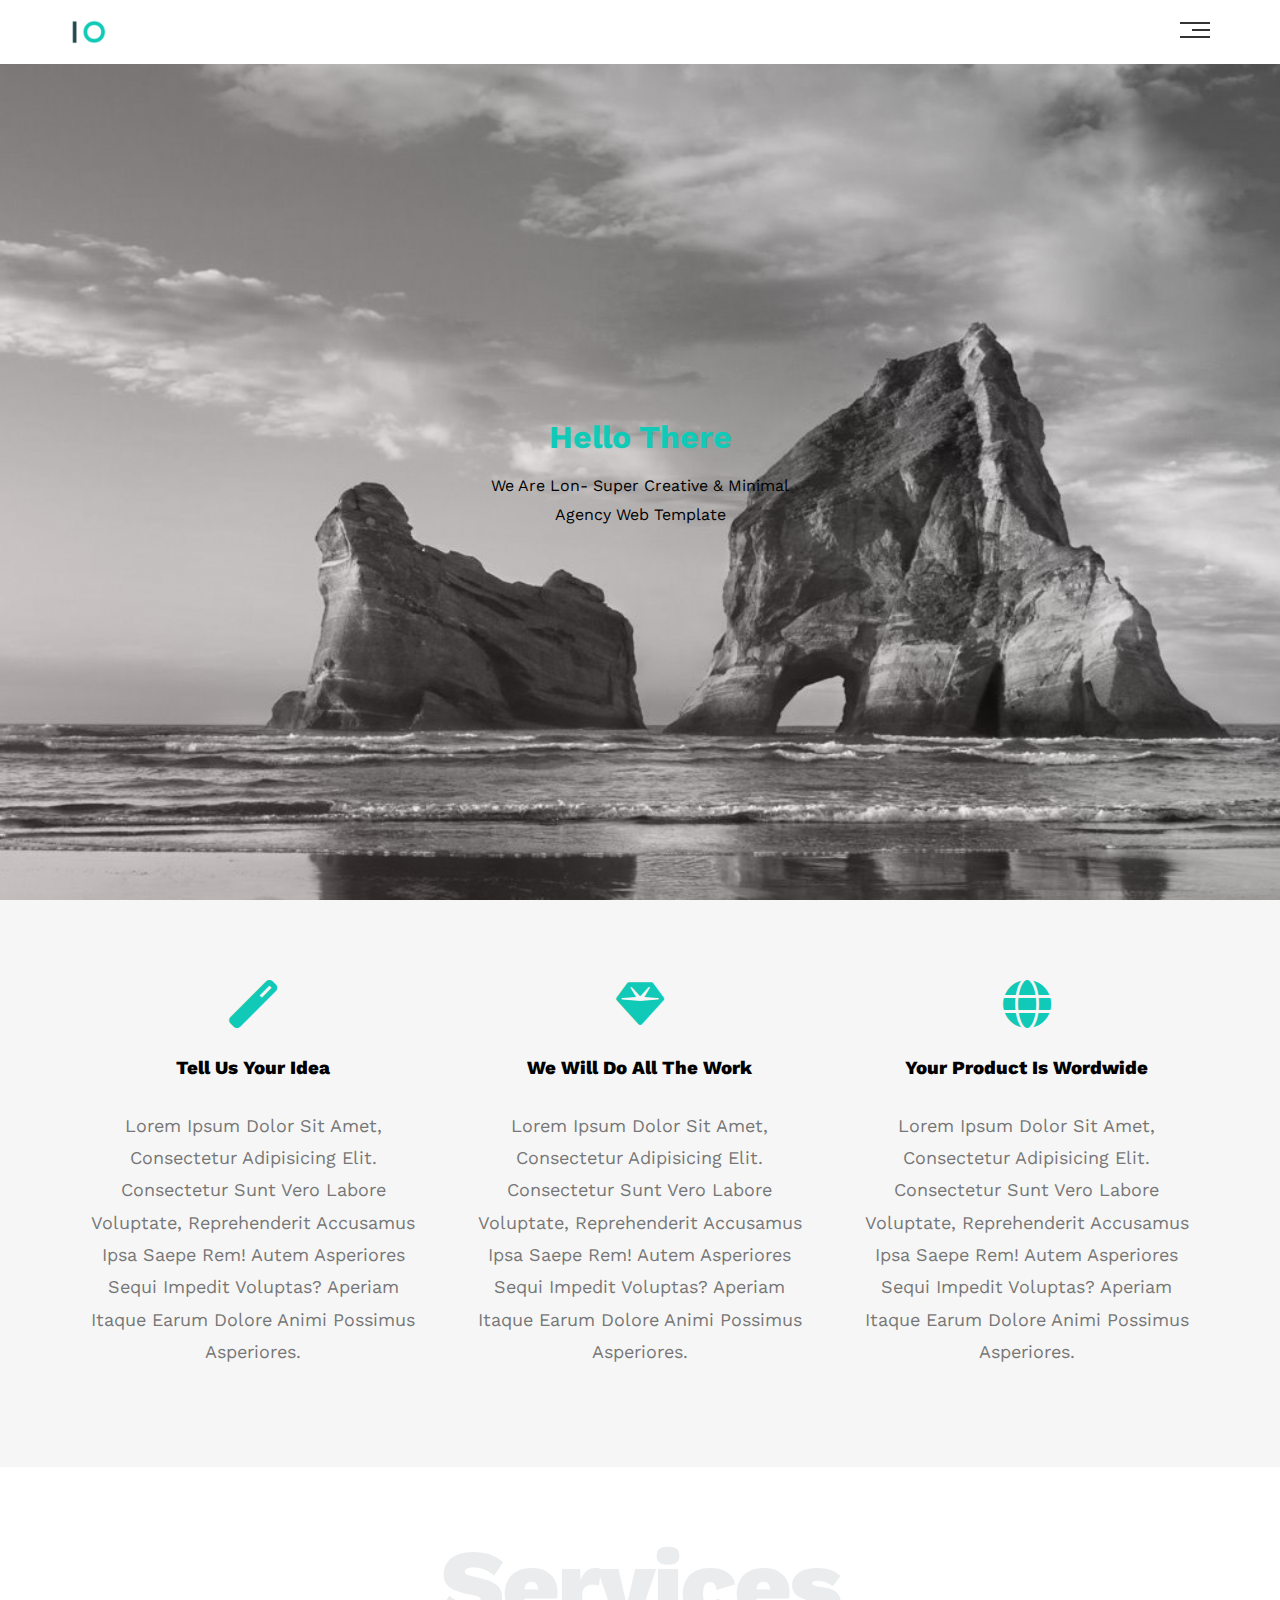
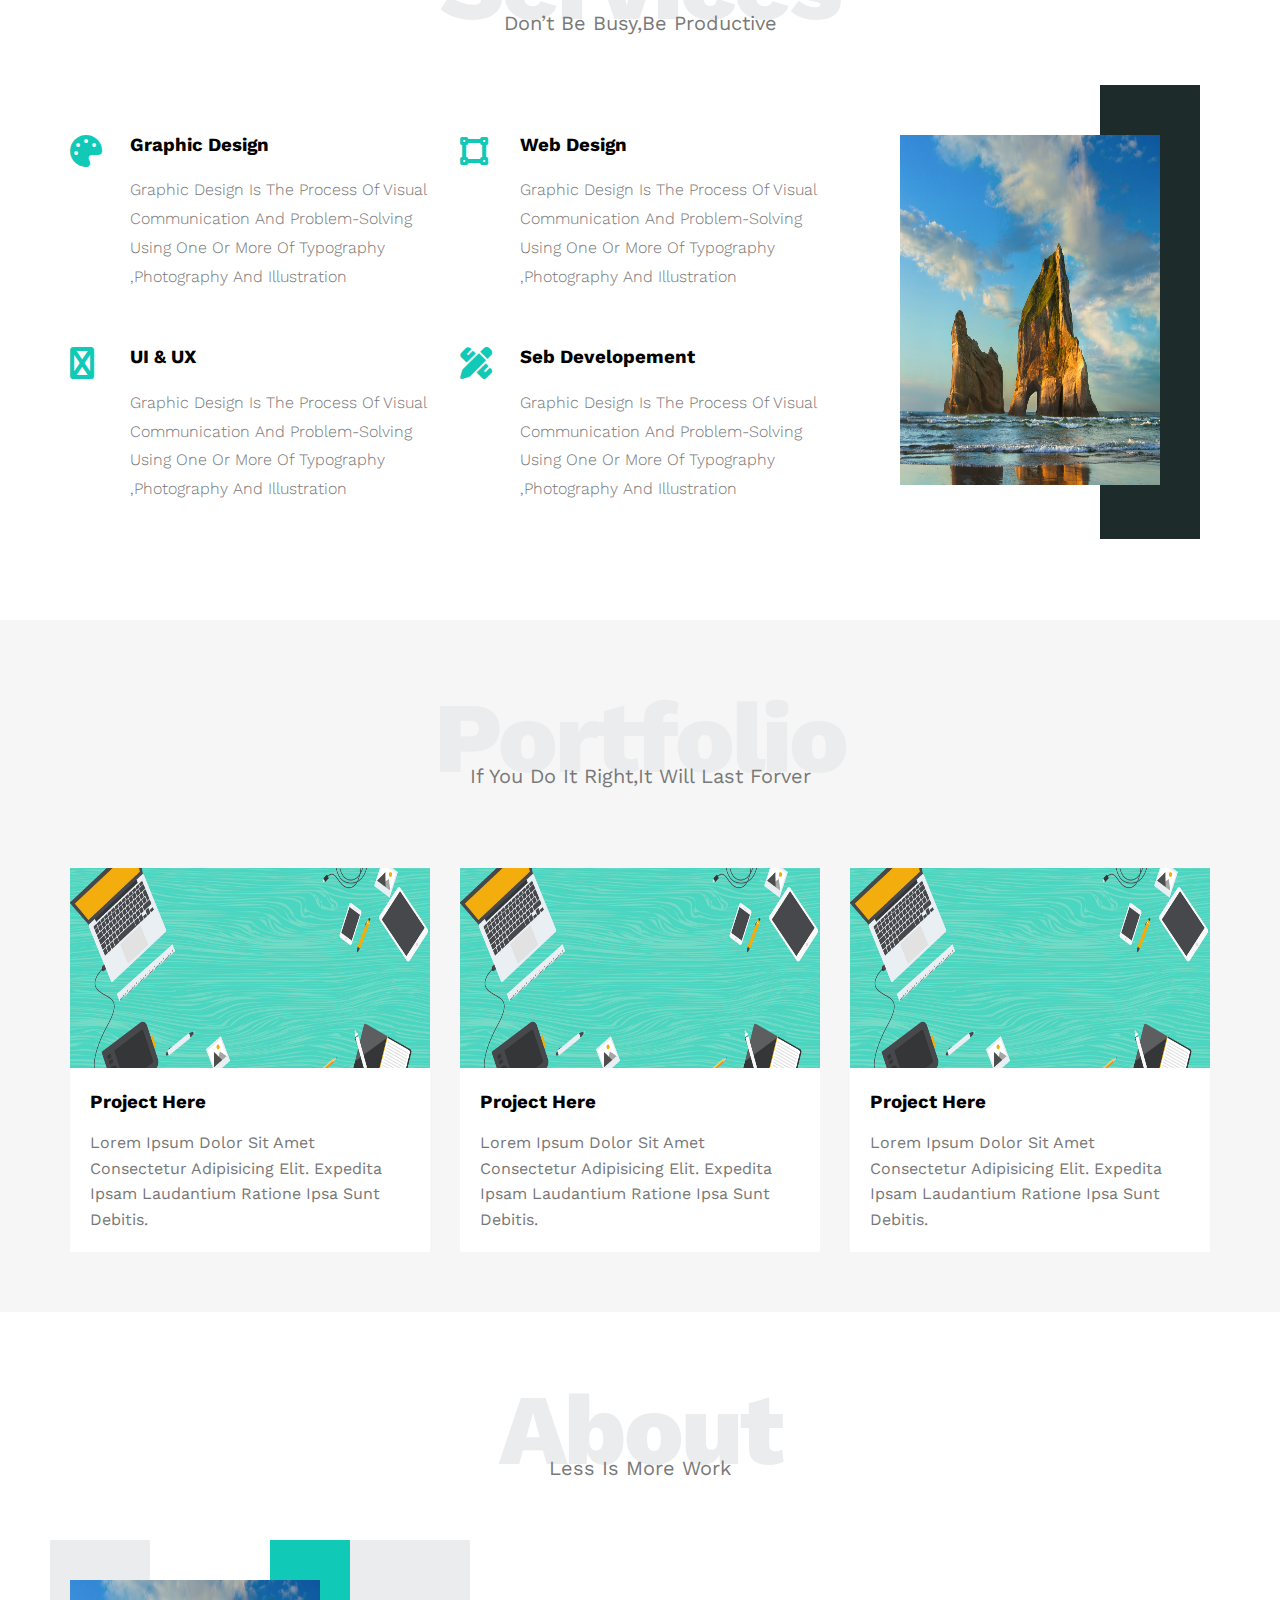
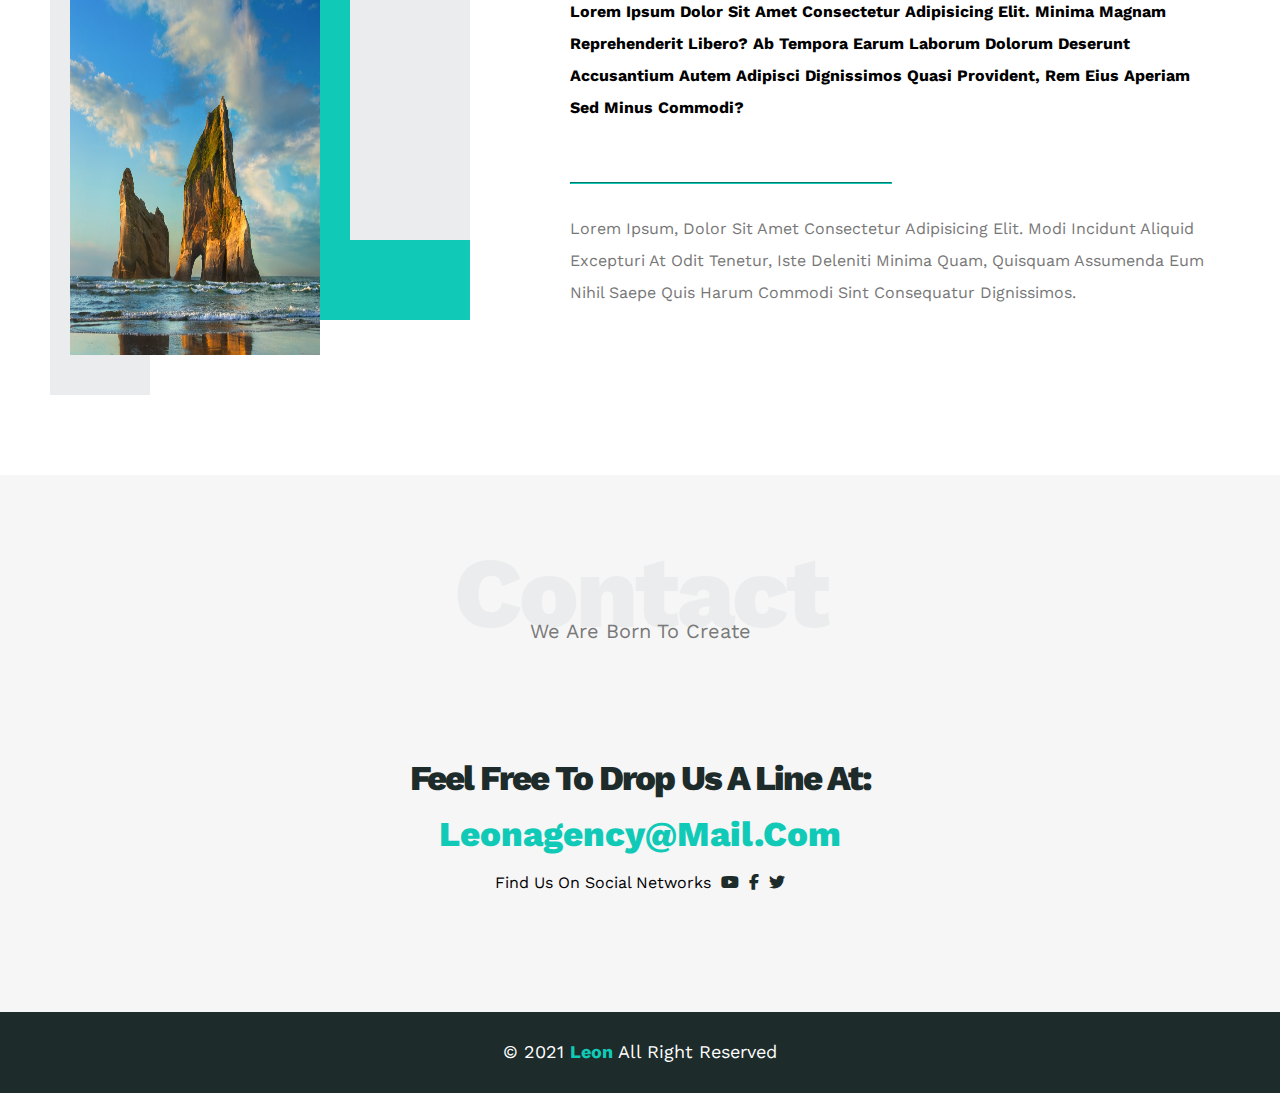
<file: index.html>
<!DOCTYPE html>
<html lang="en">
  <head>
    <meta charset="UTF-8" />
    <meta name="viewport" content="width=device-width, initial-scale=1.0" />
    <link rel="stylesheet" href="css/index.css" />
    <link rel="stylesheet" href="css/normalize.css" />
    <!-- font library -->
    <link rel="stylesheet" href="css/all.min.css" />
    <!-- google fonts -->
    <link rel="preconnect" href="https://fonts.gstatic.com" />
    <link
      rel="stylesheet"
      href="https://fonts.googleapis.com/css?family=Work+Sans:wght@200;300;400;500;600;700;800&display=swap"
    />
    <title>Document</title>
  </head>
  <body>
    <div class="header">
      <div class="container">
        <img class="logo" src="images/logo.png" alt="not found" />
        <div class="links">
          <span class="icon">
            <span></span>
            <span></span>
            <span></span>
          </span>
          <ul>
            <li><a href="#services">Services</a></li>
            <li><a href="#portfolio">Portfolio</a></li>
            <li><a href="#about">About</a></li>
            <li><a href="#contact">Contact</a></li>
          </ul>
        </div>
      </div>
    </div>
    <section class="s1">
      <div class="text">
        <h1>Hello There</h1>
        <p>We are Lon- Super creative & minimal agency web template</p>
      </div>
    </section>
    <section class="s2">
      <div class="container">
        <div class="feat">
          <i class="fas fa-magic fa-3x"></i>
          <h3>Tell us your idea</h3>
          <p>
            Lorem ipsum dolor sit amet, consectetur adipisicing elit.
            Consectetur sunt vero labore voluptate, reprehenderit accusamus ipsa
            saepe rem! Autem asperiores sequi impedit voluptas? Aperiam itaque
            earum dolore animi possimus asperiores.
          </p>
        </div>
        <div class="feat">
          <i class="fas fa-gem fa-3x"></i>
          <h3>we will do all the Work</h3>
          <p>
            Lorem ipsum dolor sit amet, consectetur adipisicing elit.
            Consectetur sunt vero labore voluptate, reprehenderit accusamus ipsa
            saepe rem! Autem asperiores sequi impedit voluptas? Aperiam itaque
            earum dolore animi possimus asperiores.
          </p>
        </div>
        <div class="feat">
          <i class="fas fa-globe fa-3x"></i>
          <h3>your product is wordwide</h3>
          <p>
            Lorem ipsum dolor sit amet, consectetur adipisicing elit.
            Consectetur sunt vero labore voluptate, reprehenderit accusamus ipsa
            saepe rem! Autem asperiores sequi impedit voluptas? Aperiam itaque
            earum dolore animi possimus asperiores.
          </p>
        </div>
      </div>
    </section>
    <section id="services" class="services">
      <div class="container">
        <h2 class="special-hiddening">services</h2>
        <p>don’t be busy,be productive</p>
        <!-- start services-content  -->
        <div class="services-content">
          <!-- start col -->
          <div class="col">
            <!-- start service -->
            <div class="service">
              <i class="fas fa-palette fa-2x"></i>
              <div class="text">
                <h3>graphic design</h3>
                <p>
                  graphic design is the process of visual communication and
                  problem-solving using one or more of typography ,photography
                  and illustration
                </p>
              </div>
            </div>
            <!-- end service -->
            <!-- start service -->
            <div class="service">
              <i class="fas fa-sketch fa-2x"></i>
              <div class="text">
                <h3>UI & UX</h3>
                <p>
                  graphic design is the process of visual communication and
                  problem-solving using one or more of typography ,photography
                  and illustration
                </p>
              </div>
            </div>
            <!-- end service -->
          </div>
          <!-- end col -->
          <!-- start col -->
          <div class="col">
            <!-- start service -->
            <div class="service">
              <i class="fas fa-vector-square fa-2x"></i>
              <div class="text">
                <h3>web design</h3>
                <p>
                  graphic design is the process of visual communication and
                  problem-solving using one or more of typography ,photography
                  and illustration
                </p>
              </div>
            </div>
            <!-- end service -->
            <!-- start service -->
            <div class="service">
              <i class="fas fa-pencil-ruler fa-2x"></i>
              <div class="text">
                <h3>seb developement</h3>
                <p>
                  graphic design is the process of visual communication and
                  problem-solving using one or more of typography ,photography
                  and illustration
                </p>
              </div>
            </div>
            <!-- end service -->
          </div>
          <!-- end col -->
          <!-- start col -->
          <div class="col">
            <div class="image image-column">
              <img src="images/2023-12-10 at 17-46-15.png" alt="not found" />
            </div>
          </div>
          <!-- end col -->
        </div>
        <!-- end services-content  -->
      </div>
    </section>
    <section id="portfolio" class="portfolio">
      <div class="container">
        <h2 class="special-hiddening">portfolio</h2>
        <p>if you do it right,it will last forver</p>
        <div class="portfolio-content">
          <div class="card">
            <img
              src="images/—Pngtree—overshoot computer desktop background_1102089.jpg"
              alt="not found"
            />
            <div class="info">
              <h3>project here</h3>
              <p>
                Lorem ipsum dolor sit amet consectetur adipisicing elit.
                Expedita ipsam laudantium ratione ipsa sunt debitis.
              </p>
            </div>
          </div>
          <div class="card">
            <img
              src="images/—Pngtree—overshoot computer desktop background_1102089.jpg"
              alt="not found"
            />
            <div class="info">
              <h3>project here</h3>
              <p>
                Lorem ipsum dolor sit amet consectetur adipisicing elit.
                Expedita ipsam laudantium ratione ipsa sunt debitis.
              </p>
            </div>
          </div>
          <div class="card">
            <img
              src="images/—Pngtree—overshoot computer desktop background_1102089.jpg"
              alt="not found"
            />
            <div class="info">
              <h3>project here</h3>
              <p>
                Lorem ipsum dolor sit amet consectetur adipisicing elit.
                Expedita ipsam laudantium ratione ipsa sunt debitis.
              </p>
            </div>
          </div>
        </div>
      </div>
    </section>
    <section id="about" class="about">
      <div class="container">
        <h2 class="special-hiddening">about</h2>
        <p>less is more work</p>
        <div class="about-content">
          <div class="image">
            <img src="images/2023-12-10 at 17-46-15.png" alt="not found" />
          </div>
          <div class="text">
            <p>
              Lorem ipsum dolor sit amet consectetur adipisicing elit. Minima
              magnam reprehenderit libero? Ab tempora earum laborum dolorum
              deserunt accusantium autem adipisci dignissimos quasi provident,
              rem eius aperiam sed minus commodi?
            </p>
            <hr />
            <p>
              Lorem ipsum, dolor sit amet consectetur adipisicing elit. Modi
              incidunt aliquid excepturi at odit tenetur, iste deleniti minima
              quam, quisquam assumenda eum nihil saepe quis harum commodi sint
              consequatur dignissimos.
            </p>
          </div>
        </div>
      </div>
    </section>
    <section id="contact" class="contact">
      <div class="container">
        <h2 class="special-hiddening">contact</h2>
        <p>we are born to create</p>
        <div class="info">
          <p class="label">feel free to drop us a line at:</p>
          <a href="mailto:leonagency@mail.com?subject=Contact" class="link"
            >leonagency@mail.com</a
          >
          <div class="social">
            find us on social networks
            <i class="fab fa-youtube"></i>
            <i class="fab fa-facebook-f"></i>
            <i class="fab fa-twitter"></i>
          </div>
        </div>
      </div>
    </section>
    <footer>&copy; 2021 <span>leon</span> all right reserved</footer>
  </body>
</html>
</file>
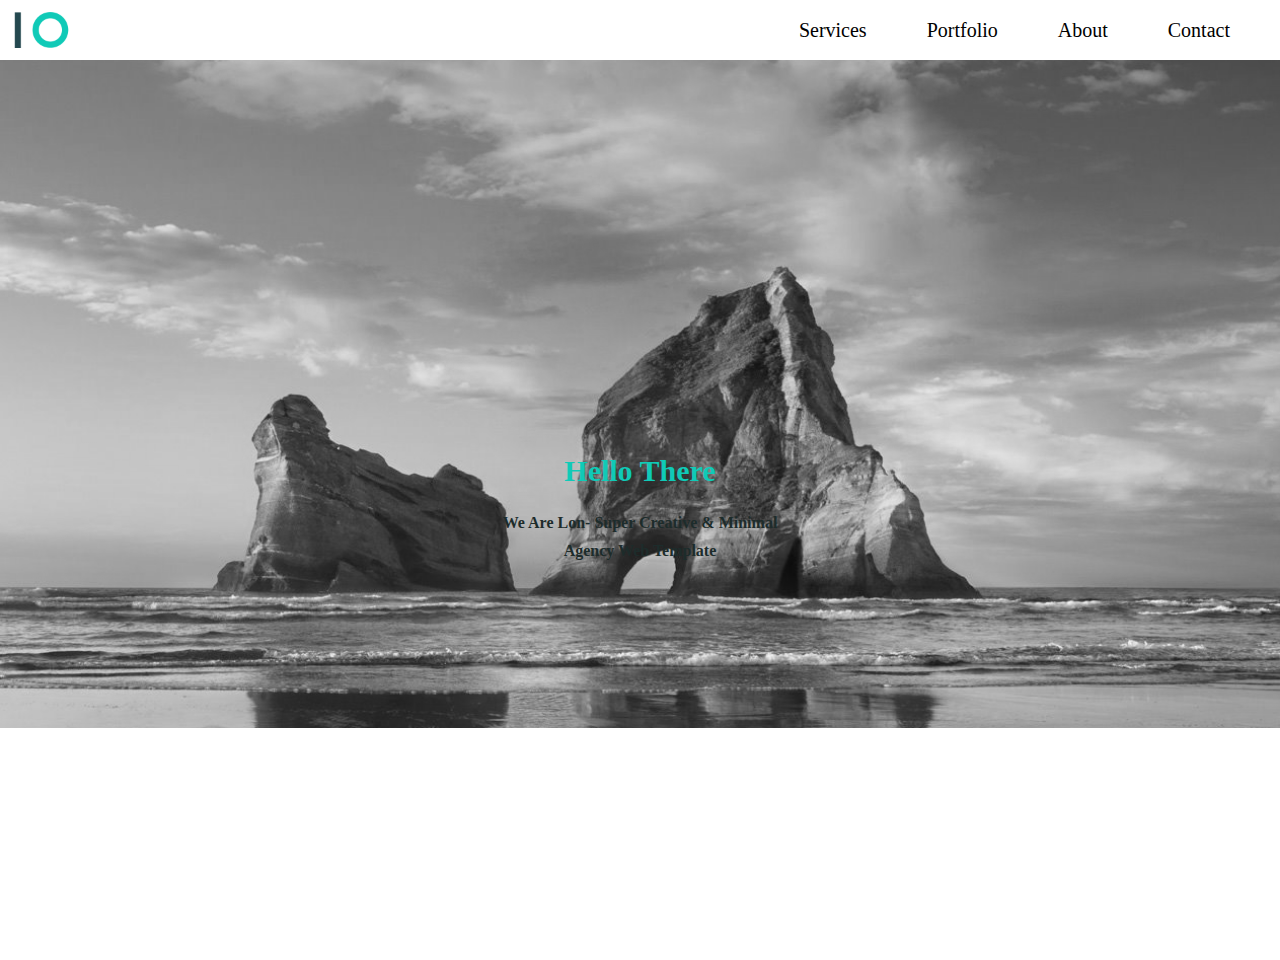
<file: tem1/index.html>
<!DOCTYPE html>
<html lang="en">
<head>
    <meta charset="UTF-8">
    <meta name="viewport" content="width=device-width, initial-scale=1.0">
    <link rel="stylesheet" href="css/index.css">
    <link rel="stylesheet" href="css/normalize.css">
   <!-- font library -->
   <link rel="stylesheet" href="css/all.min.css">
   <!-- google fonts -->
   <link rel="preconnect" href="https://fonts.gstatic.com">
   <link rel="stylesheet" href="https://fonts.googleapis.com/css?family=Work+Sans:wght@200;300;400;500;600;700;800&display=swap">
    <title>Document</title>
</head>
<body>
    <header>
        <div class="container">
            <img src="images/logo.png" alt="will not">
            <ul>
                <li><a href="#services">services</a></li>
                <li><a href="#portfolio">portfolio</a></li>
                <li><a href="#about">about</a></li>
                <li><a href="#contact">contact</a></li>
            </ul>
        </div>
    </header>
    <div class="section1">
        <div class="container">
            <img src="images/2023-12-10 at 17-46-15.png" alt="will not">
            <div class="text">
                <h2>hello there</h2>
                <p> We are Lon- Super creative & minimal agency web template</p>
            </div>
        </div>
    </div>
</body>
</html>
</file>
<file: css/index.css>
* {
  -moz-box-sizing: border-box;
  -webkit-box-sizing: border-box;
  box-sizing: border-box;
  text-transform: capitalize;
  --section-padding: 60px;
  --padding-top: 60px;
  --padding-bottom: 60px;
  --section-background: #f6f6f6;
  --main-transition: 0.3s;
}
:root {
  --main-color: #10cab7;
  --secondry-color: #1d2c2b;
}
html {
  scroll-behavior: smooth;
}
body {
  font-family: "Work Sans", sans-serif;
}
.container {
  margin-left: auto;
  margin-right: auto;
  padding: 0 15px;
}
/* small screen */
@media (min-width: 768px) {
  .container {
    width: 750px;
  }
}
/* meduim screen */
@media (min-width: 992px) {
  .container {
    width: 970px;
  }
}
/* large screen */
@media (min-width: 1200px) {
  .container {
    width: 1170px;
  }
}
.special-hiddening {
  font-weight: 800;
  font-size: 100px;
  color: #ebeced;
  letter-spacing: -3px;
  margin: 0;
  text-align: center;
}
.special-hiddening + p {
  color: #797979;
  font-size: 20px;
  text-align: center;
  margin-top: -30px;
}
@media (max-width: 767px) {
  .special-hiddening {
    font-size: 60px;
  }
  .special-hiddening + p {
    margin-top: -20px;
  }
}
.header {
  padding: 20px;
}
.header .container {
  display: flex;
  justify-content: space-between;
  align-items: center;
}
.header .logo {
  width: 60px;
}
.header .links {
  position: relative;
}
.header .links .icon {
  width: 30px;
  display: flex;
  flex-wrap: wrap;
  justify-content: flex-end;
}
.header .links .icon span {
  background-color: #333;
  margin-bottom: 5px;
  height: 2px;
}
.header .links .icon span:first-child {
  width: 100%;
}
.header .links .icon span:nth-child(2) {
  width: 60%;
}
.header .links .icon span:last-child {
  width: 100%;
  transition: var(--main-transition);
}
.header .links:hover .icon span:nth-child(2) {
  width: 100%;
}
.header .links ul {
  list-style: none;
  margin: 0;
  padding: 0;
  background-color: #f6f6f6;
  position: absolute;
  right: 0;
  min-width: 200px;
  top: calc(100% + 15px);
  display: none;
  z-index: 1;
}
.header .links:hover ul {
  display: block;
}
.header .links ul::before {
  content: "";
  position: absolute;
  border: 10px solid;
  border-color: transparent transparent #f6f6f6 transparent;
  right: 5px;
  top: -20px;
}
.header .links ul a {
  display: block;
  text-decoration: none;
  padding: 15px;
  color: #333;
  transition: 0.3s;
}
.header .links ul a:hover {
  padding-left: 25px;
}
.header .links ul li:not(:last-child) a {
  border-bottom: 1px solid #ddd;
}
.s1 {
  background-image: url(../images/2023-12-10\ at\ 17-46-15.png),
    linear-gradient(45deg, #504949, #fff);
  background-blend-mode: luminosity;
  background-size: cover;
  height: calc(100vh - 64px);
  position: relative;
}
.s1 .text {
  position: absolute;
  top: 50%;
  left: 50%;
  text-align: center;
  transform: translate(-50%, -50%);
  width: 320px;
  max-width: 100%;
}
.s1 .text h1 {
  margin: 0;
  color: var(--main-color);
}
.s1 .text p {
  line-height: 1.8;
}
.s2 {
  padding-top: 60px;
  padding-bottom: 60px;
  background-color: var(--section-background);
}
.s2 .container {
  display: grid;
  grid-template-columns: repeat(auto-fill, minmax(300px, 1fr));
  column-gap: 20px;
}
.s2 .feat {
  text-align: center;
  padding: 20px;
}
.s2 .feat i {
  color: var(--main-color);
}
.s2 .feat h3 {
  margin: 30px 0;
  font-weight: 800;
}
.s2 .feat p {
  line-height: 1.8;
  font-size: 18px;
  color: #777;
}
.services {
  padding-top: 60px;
  padding-bottom: 60px;
}
.services .services-content {
  display: grid;
  grid-template-columns: repeat(auto-fill, minmax(300px, 1fr));
  gap: 30px;
  margin-top: 100px;
}
.services .services-content .service {
  display: flex;
  margin-bottom: 40px;
}
@media (max-width: 767px) {
  .s3 .services-content .service {
    flex-direction: column;
    text-align: center;
  }
}
.services .service i {
  color: var(--main-color);
  flex-basis: 60px; /* طول و عرض */
}
.services .service .text {
  flex: 1;
}
.services .service .text h3 {
  margin: 0 0 20px;
}
.services .service .text p {
  color: #777;
  font-weight: 300;
  line-height: 1.8;
}
.services .services-content .image {
  text-align: center;
  position: relative;
}
.services .services-content .image img {
  width: 260px;
  height: 350px;
}
.services .services-content .image::before {
  content: "";
  background-color: var(--secondry-color);
  width: 100px;
  height: calc(100% + 100px);
  position: absolute;
  top: -50px;
  right: 10px;
  z-index: -1;
}
@media (max-width: 1190px) {
  .services .services-content .image-column {
    display: none;
  }
}
.portfolio {
  padding-top: var(--padding-top);
  padding-bottom: var(--padding-bottom);
  background-color: var(--section-background);
}
.portfolio .portfolio-content {
  display: grid;
  grid-template-columns: repeat(auto-fill, minmax(300px, 1fr));
  gap: 30px;
  margin-top: 80px;
}
.portfolio .portfolio-content .card {
  background-color: #fff;
}
.portfolio .portfolio-content .card img {
  max-width: 100%;
  height: 200px;
}
.portfolio .portfolio-content .info {
  padding: 20px;
}
.portfolio .portfolio-content .info h3 {
  margin: 0;
}
.portfolio .portfolio-content .info p {
  color: #777;
  line-height: 1.6;
  margin-bottom: 0;
}
.about {
  padding-top: var(--padding-top);
  padding-bottom: calc(var(--padding-bottom) + 60px);
}
.about-content {
  margin-top: 100px;
  display: flex;
  flex-wrap: wrap;
  justify-content: space-between;
}
@media (max-width: 991px) {
  .about .about-content {
    flex-direction: column;
    text-align: center;
  }
}
.about .about-content .image {
  position: relative;
  width: 250px;
  height: 375px;
}
@media (max-width: 991px) {
  .about .about-content .image {
    margin: 0 auto 60px;
  }
}
.about .about-content .image::before {
  content: "";
  position: absolute;
  background-color: #ebeced;
  width: 100px;
  height: calc(100% + 80px);
  top: -40px;
  left: -20px;
  z-index: -1;
}
.about .about-content .image::after {
  content: "";
  position: absolute;
  background-color: #ebeced;
  width: 120px;
  height: 300px;
  top: -40px;
  right: -150px;
  border-left: 80px solid var(--main-color);
  border-bottom: 80px solid var(--main-color);
  z-index: -1;
}
@media (max-width: 991px) {
  .about .about-content .image::before,
  .about .about-content .image::after {
    display: none;
  }
}
.about .about-content .image img {
  max-width: 100%;
  height: 100%;
}
.about .about-content .text {
  flex-basis: calc(100% - 500px);
}
.about .about-content .text p:first-of-type {
  font-weight: bold;
  line-height: 2;
  margin-bottom: 50px;
}
.about .about-content .text hr {
  width: 50%;
  display: inline-block;
  border-color: var(--main-color);
}
.about .about-content .text p:last-of-type {
  line-height: 2;
  color: #777;
}
.contact {
  padding-top: var(--padding-top);
  padding-bottom: var(--padding-bottom);
  background-color: var(--section-background);
}
.contact .info {
  padding-top: var(--padding-top);
  padding-bottom: var(--padding-bottom);
  text-align: center;
}
.contact .info .label {
  font-size: 35px;
  font-weight: 800;
  color: var(--secondry-color);
  letter-spacing: -2px;
  margin-bottom: 15px;
}
.contact .info .link {
  display: block;
  font-size: 35px;
  font-weight: 800;
  color: var(--main-color);
  text-decoration: none;
}
.contact .info .social {
  display: flex;
  justify-content: center;
  margin-top: 20px;
  font-size: 16px;
}
.contact .info .social i {
  margin-left: 10px;
  color: var(--secondry-color);
}
@media (max-width: 767px) {
  .contact .info .label,
  .contact .info .link {
    font-size: 25px;
  }
}
footer {
  background-color: var(--secondry-color);
  color: #fff;
  padding: 30px 10px;
  text-align: center;
  font-size: 18px;
}
footer span {
  font-weight: bold;
  color: var(--main-color);
}
</file>
<file: tem1/css/index.css>
*{
    margin: 0;
    padding: 0;
    text-transform: capitalize;
    --main-color:#10cab7;
    --secondry-color:#1d2c2b;
}
html{
    scroll-behavior: smooth;
}
a{
    text-decoration: none;
    color: initial;
}
.container{
    margin-left: auto;
    margin-right: auto;
}
header .container{
    padding: 10px;
    display: flex;
    justify-content: space-between;
}
header ul{
    list-style: none;
    display: flex;
    justify-content: space-between;
    align-items: center;
}
header li a{
    margin-right: 20px;
    padding: 20px;
    font-size: 20px;
   
}
header ul li a:hover{
    color: green;
}
header img{
    width: 100px;
}
.section1 .container{
    height: 100vh;
    position: relative;
}
.section1 .container img{
    background-image:url(../images/2023-12-10\ at\ 17-46-15.png);
    width: 100%;
    background-size: cover;
    filter: grayscale(100%);
}
.section1 .container .text{
    position: absolute;
    text-align: center;
    top: 50%;
    left: 50%;
    transform: translate(-50%,-50%);
}
.section1 .container p{
    margin-top: 20px;
    line-height: 1.8;
    width: 300px;
    color: var(--secondry-color);
    font-weight: bold;
}
.section1 .container h2{
    color:var(--main-color);
    font-size: 30px;
   font-weight: bold;
}
</file>
